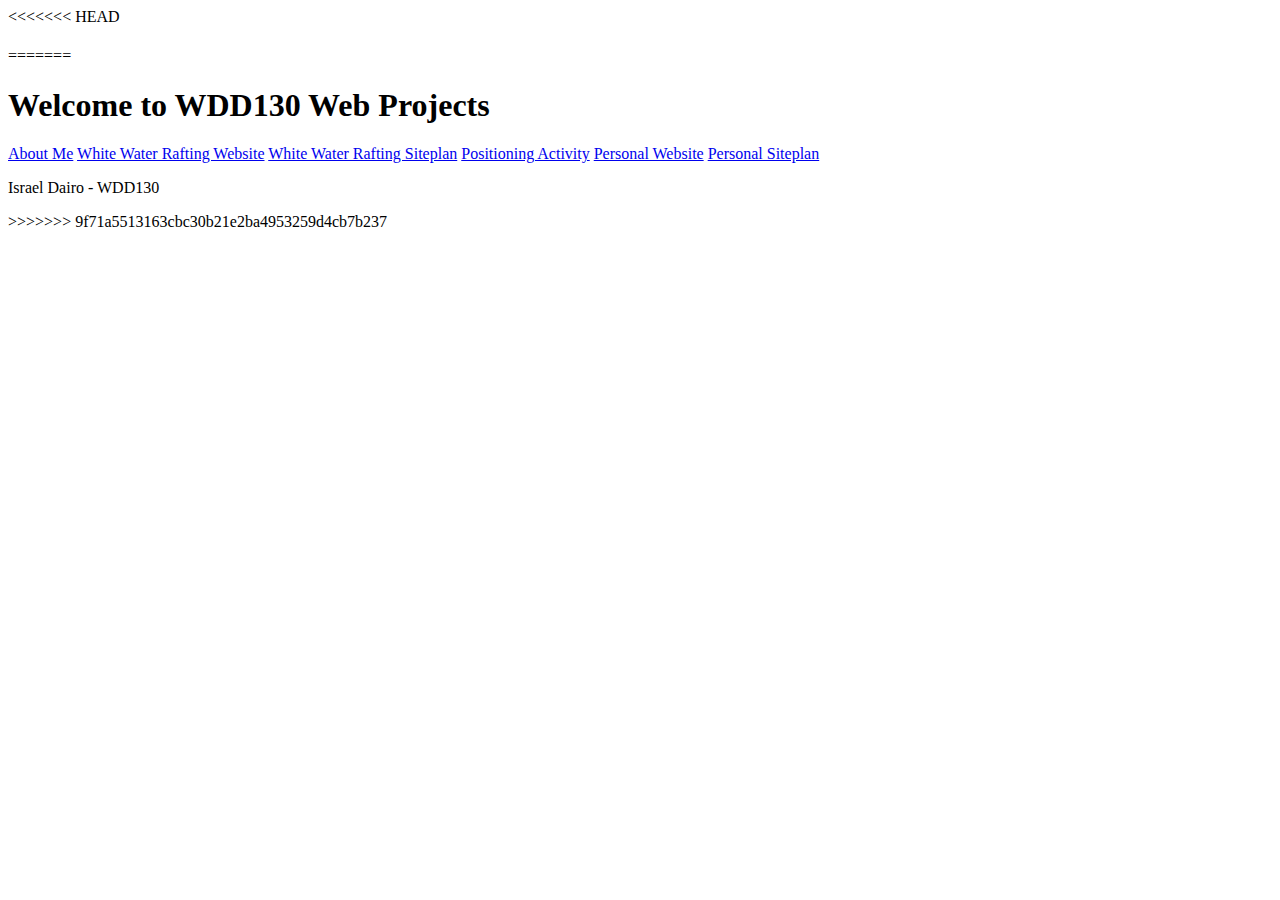
<file: index.html>
<<<<<<< HEAD
<!DOCTYPE html>
<html lang="en">
<head>
    <meta charset="UTF-8">
    <meta http-equiv="X-UA-Compatible" content="IE=edge">
    <meta name="viewport" content="width=device-width, initial-scale=1.0">
    <title>Document</title>
</head>
<body>
    <h1></h1>
</body>
</html>
=======
<!DOCTYPE html>

<html lang="en">

<head>

<meta charset="UTF-8">

<meta http-equiv="X-UA-Compatible" content="IE=edge">

<meta name="viewport" content="width=device-width, initial-scale=1.0">

<title>WDD130 Home Page</title>

</head>

<body>

<h1>Welcome to WDD130 Web Projects</h1>

<nav>

<a href="aboutme/index.html">About Me</a>

<a href="wwr/index.html">White Water Rafting Website</a>

<a href="wwr/site-plan-rafting.html">White Water Rafting Siteplan</a>

<a href="positioning.html">Positioning Activity</a>

<a href="#">Personal Website</a>

<a href="#">Personal Siteplan</a>

</nav>

<p>Israel Dairo - WDD130</p>

</body>

</html>
>>>>>>> 9f71a5513163cbc30b21e2ba4953259d4cb7b237
</file>
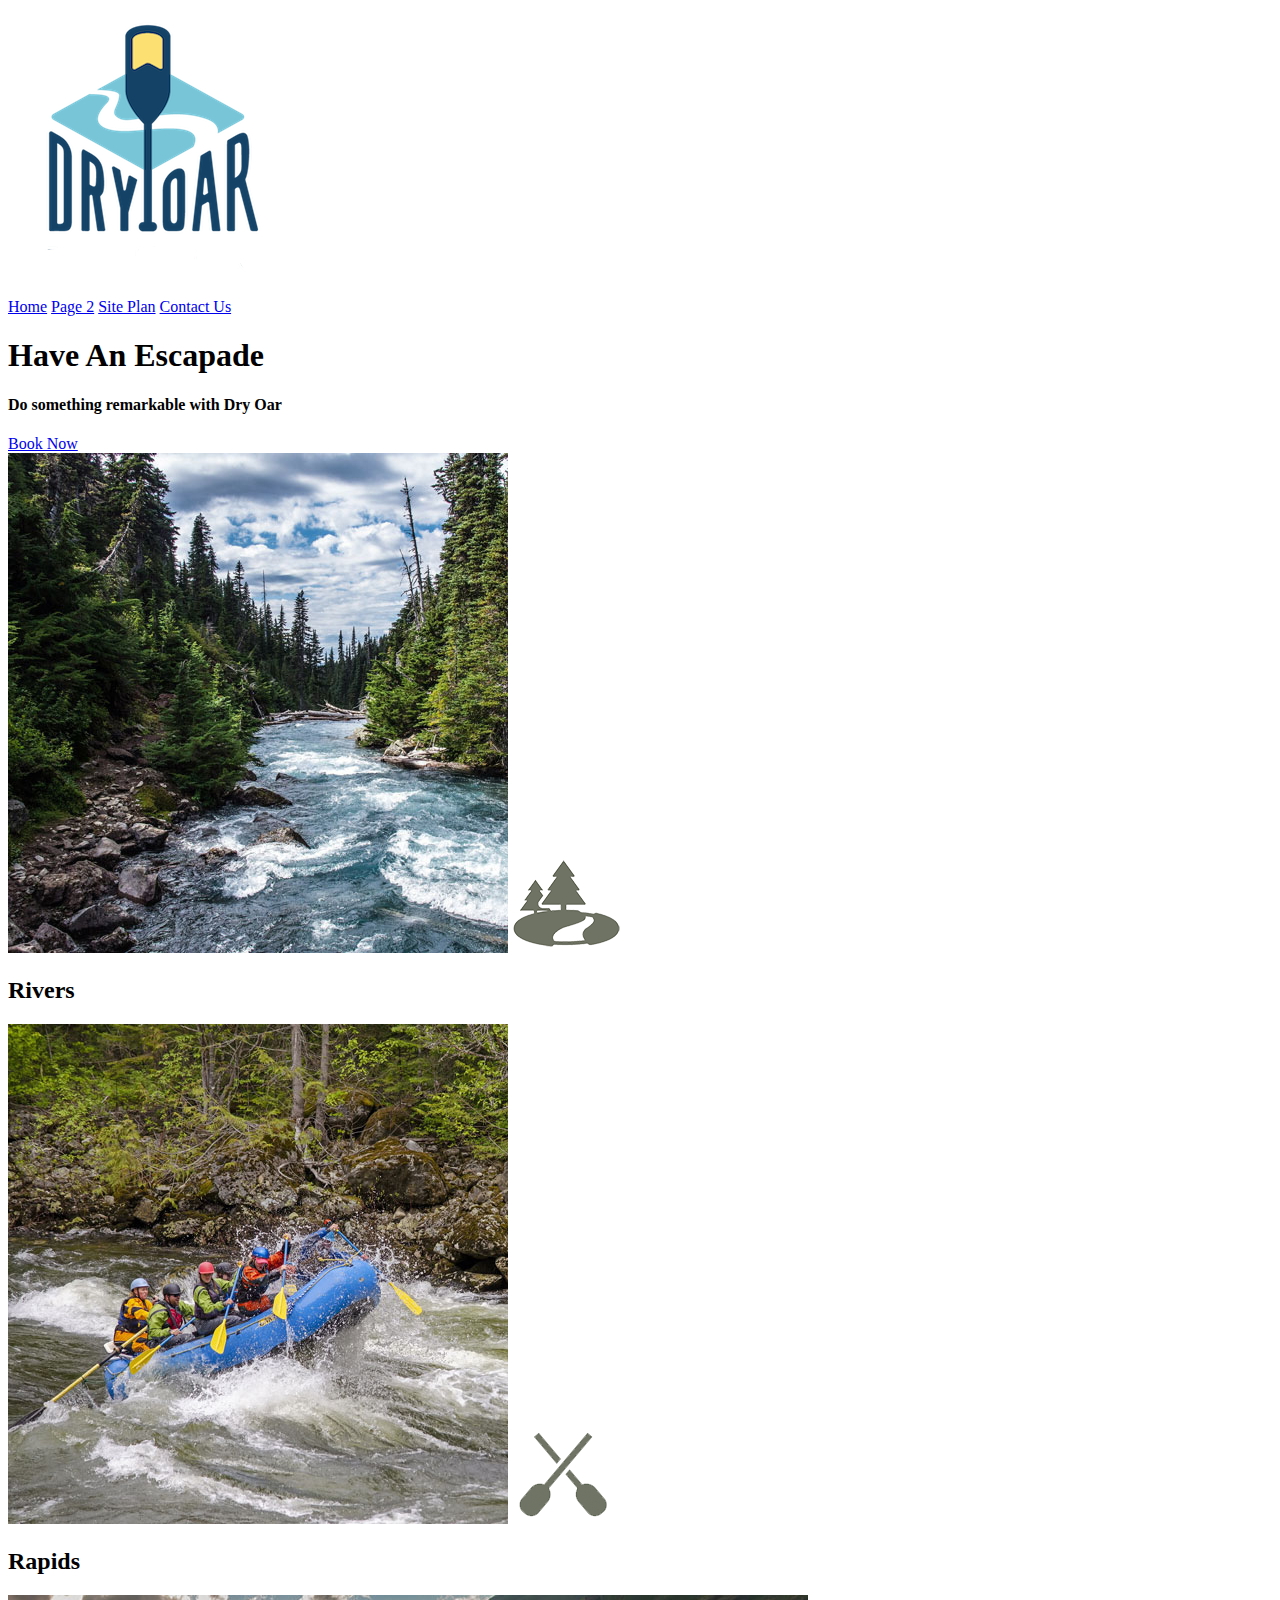
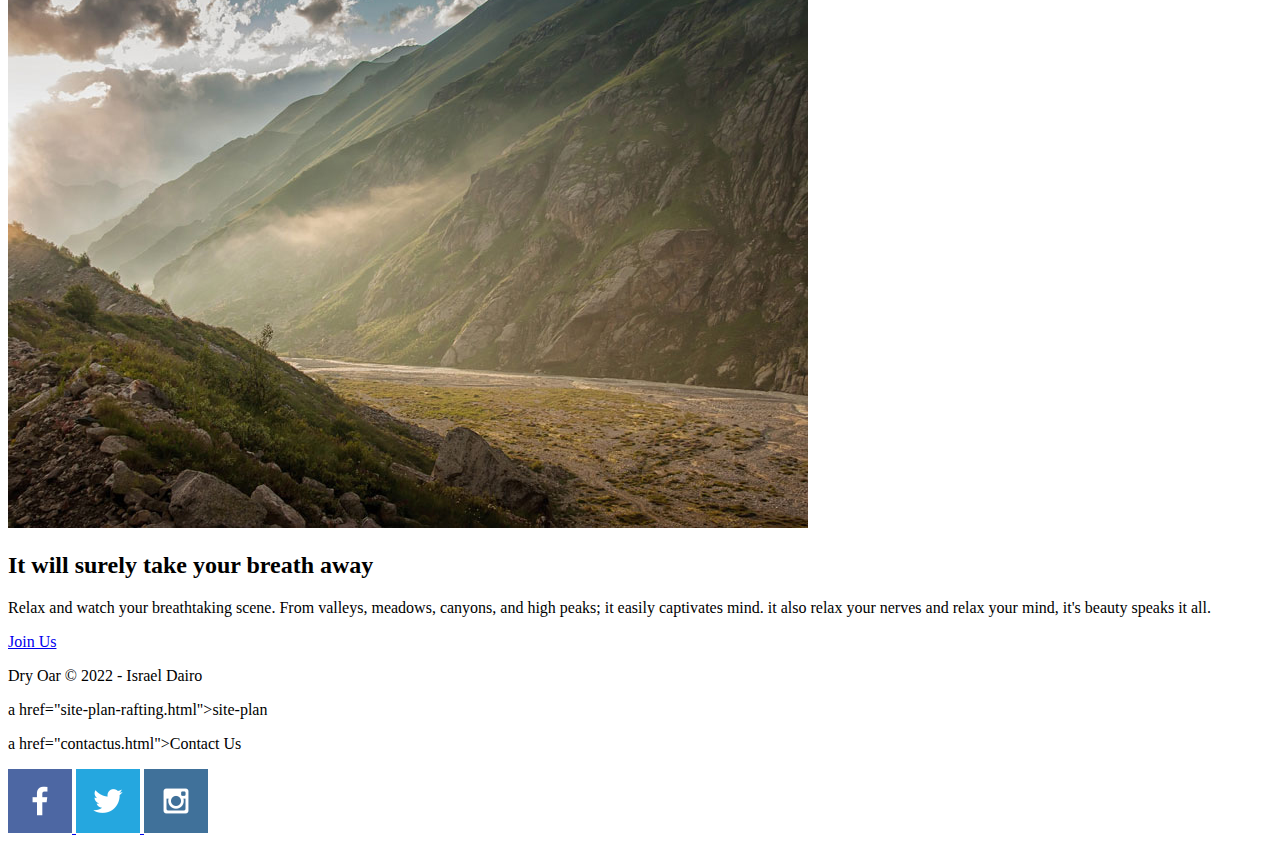
<file: wwr/index.html>
<!DOCTYPE html>
<html lang="en">
<head>
    <meta charset="UTF-8">
    <meta http-equiv="X-UA-Compatible" content="IE=edge">
    <meta name="viewport" content="width=device-width, initial-scale=1.0">
    <title>Whitewater Rafting Vacations | Dry Oar Boating| Home</title>
</head>
<body>
    <header>
        <a id="logo_link" href="index.html">
            <img class="logo" src="images/logo.png" alt="Dry Oar Logo"
        </a>
        <nav>
            <a href="index.html">Home</a> 
            <a href="#">Page 2</a>
            <a href="site-plan-rafting.html">Site Plan</a>
            <a href="contactus.html">Contact Us</a>
        </nav>
    </header>
    <div id="hero-box">
        <div id="hero-img" src="images/hero.png" alt="white water rafting, People's Choice">
            </div>
            <section id="hero-msg">
                <h1 class="home-title">Have An Escapade</h1>
                <h4>Do something remarkable with Dry Oar</h4>
                <div class='button-box'>
                    <a class='book' href="contactus.html">Book Now</a>
                </div>
            </section>
    </div>
   <main class="home-grid">
        <section class="rivers-card">
            <img class="card-img" src="images/rivers.jpg" alt="river in forest">
            <img class="icon" src="images/river_icon.png" alt="river icon">
            <h2>Rivers</h2>
        </section>
        <section class="rapids-card">
            <img class="card-img" src="images/rapids.jpg" alt="rafting boat">
            <img class="icon" src="images/oars.png" alt="oars icon">
            <h2>Rapids</h2>
        </section>
        <img class="mountains" src="images/mountains.jpg" alt="Misty moutains">
        <section class="msg">
            <h2>It  will surely take your breath away</h2>
            <p>Relax and watch your breathtaking scene. From valleys, meadows, canyons, and high peaks; it easily captivates mind. it also relax your nerves and relax your mind, it's beauty speaks it all. </p>
            <a class='join' href="rivers.html">Join Us</a>
        </section>
    </main>
    <footer>
        <p>Dry Oar &copy; 2022 - Israel Dairo</p>
        <p>a href="site-plan-rafting.html">site-plan</a></p>
        <p>a href="contactus.html">Contact Us</a></p>
        <div class="social">
            <a href="http://facebook.com">
                <img src="images/facebook.png" alt="fb icon">
            </a>
            <a href="https://twitter.com">
                <img src="images/twitter.png" alt="twitter icon">
            </a>
            <a href="https://instagram.com">
                <img src="images/instagram.png" alt="instagram icon">
            </a>
        </div>
    </footer>
</file>
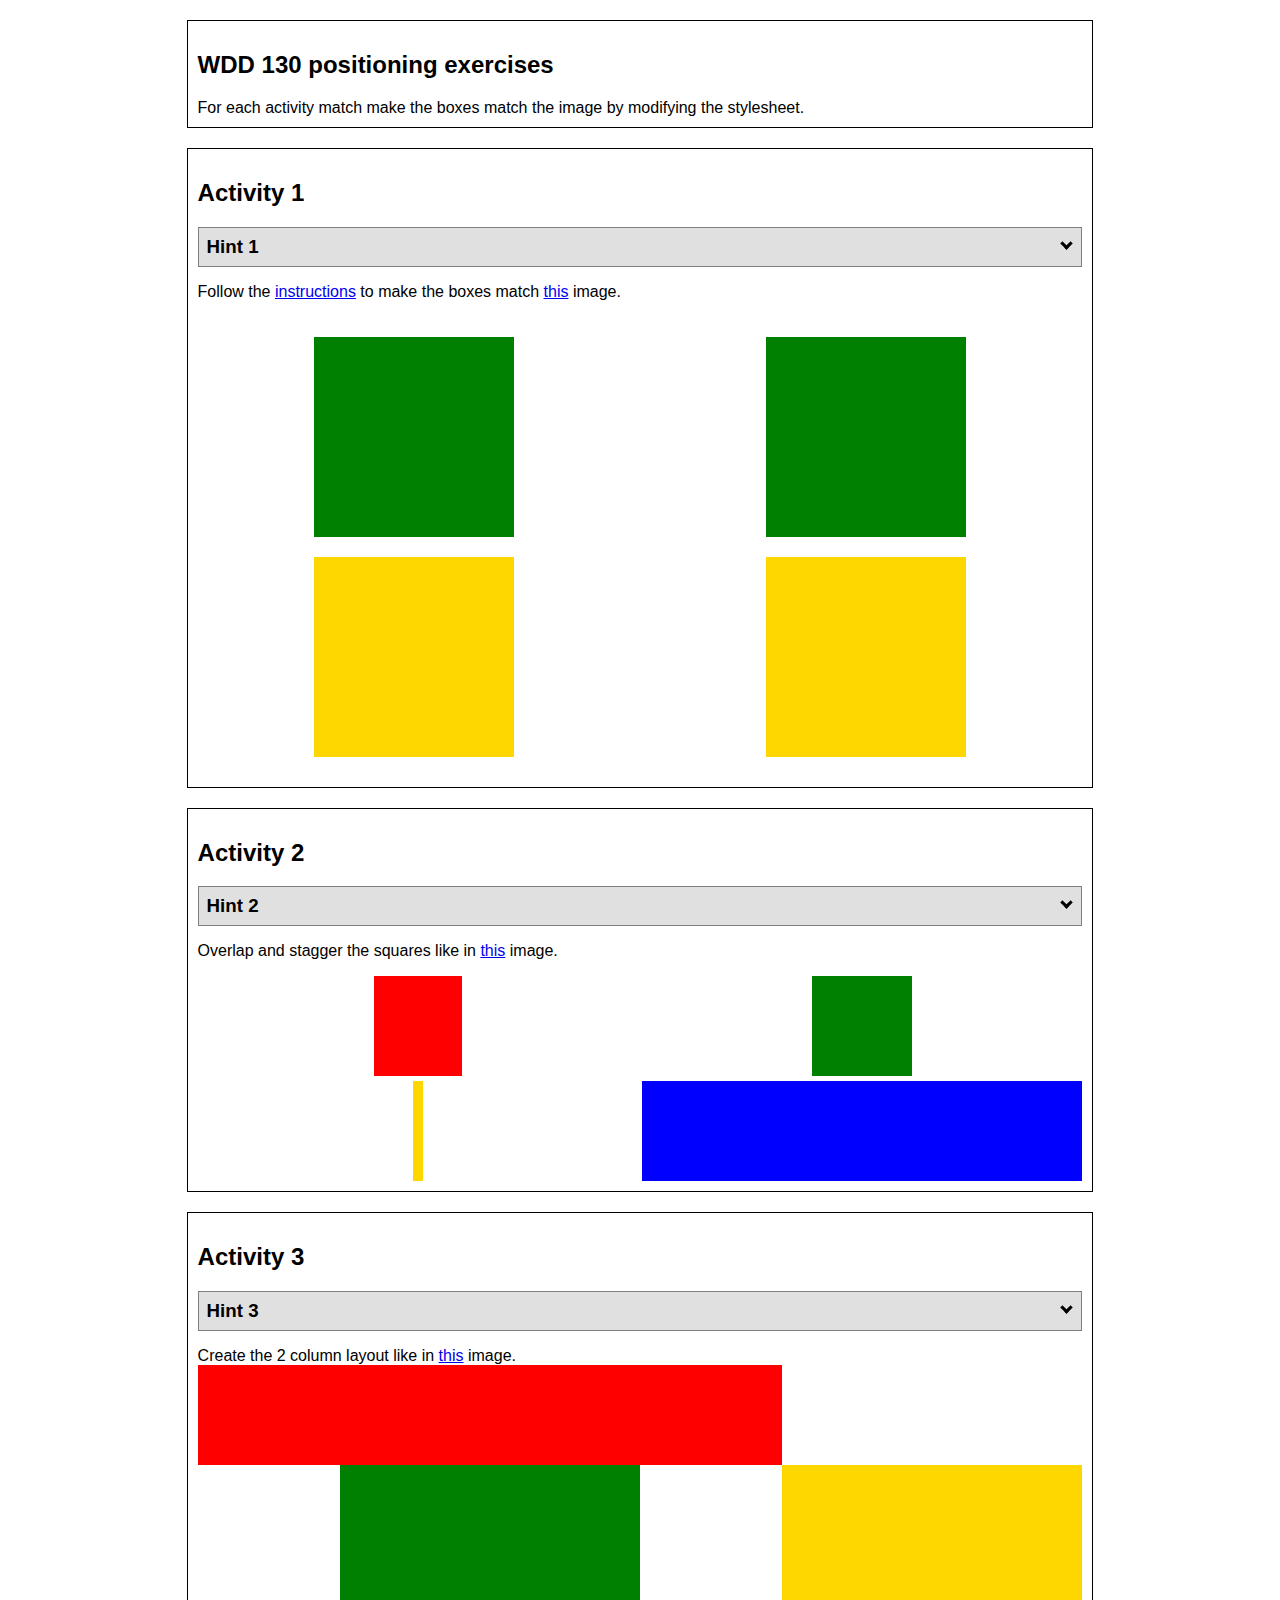
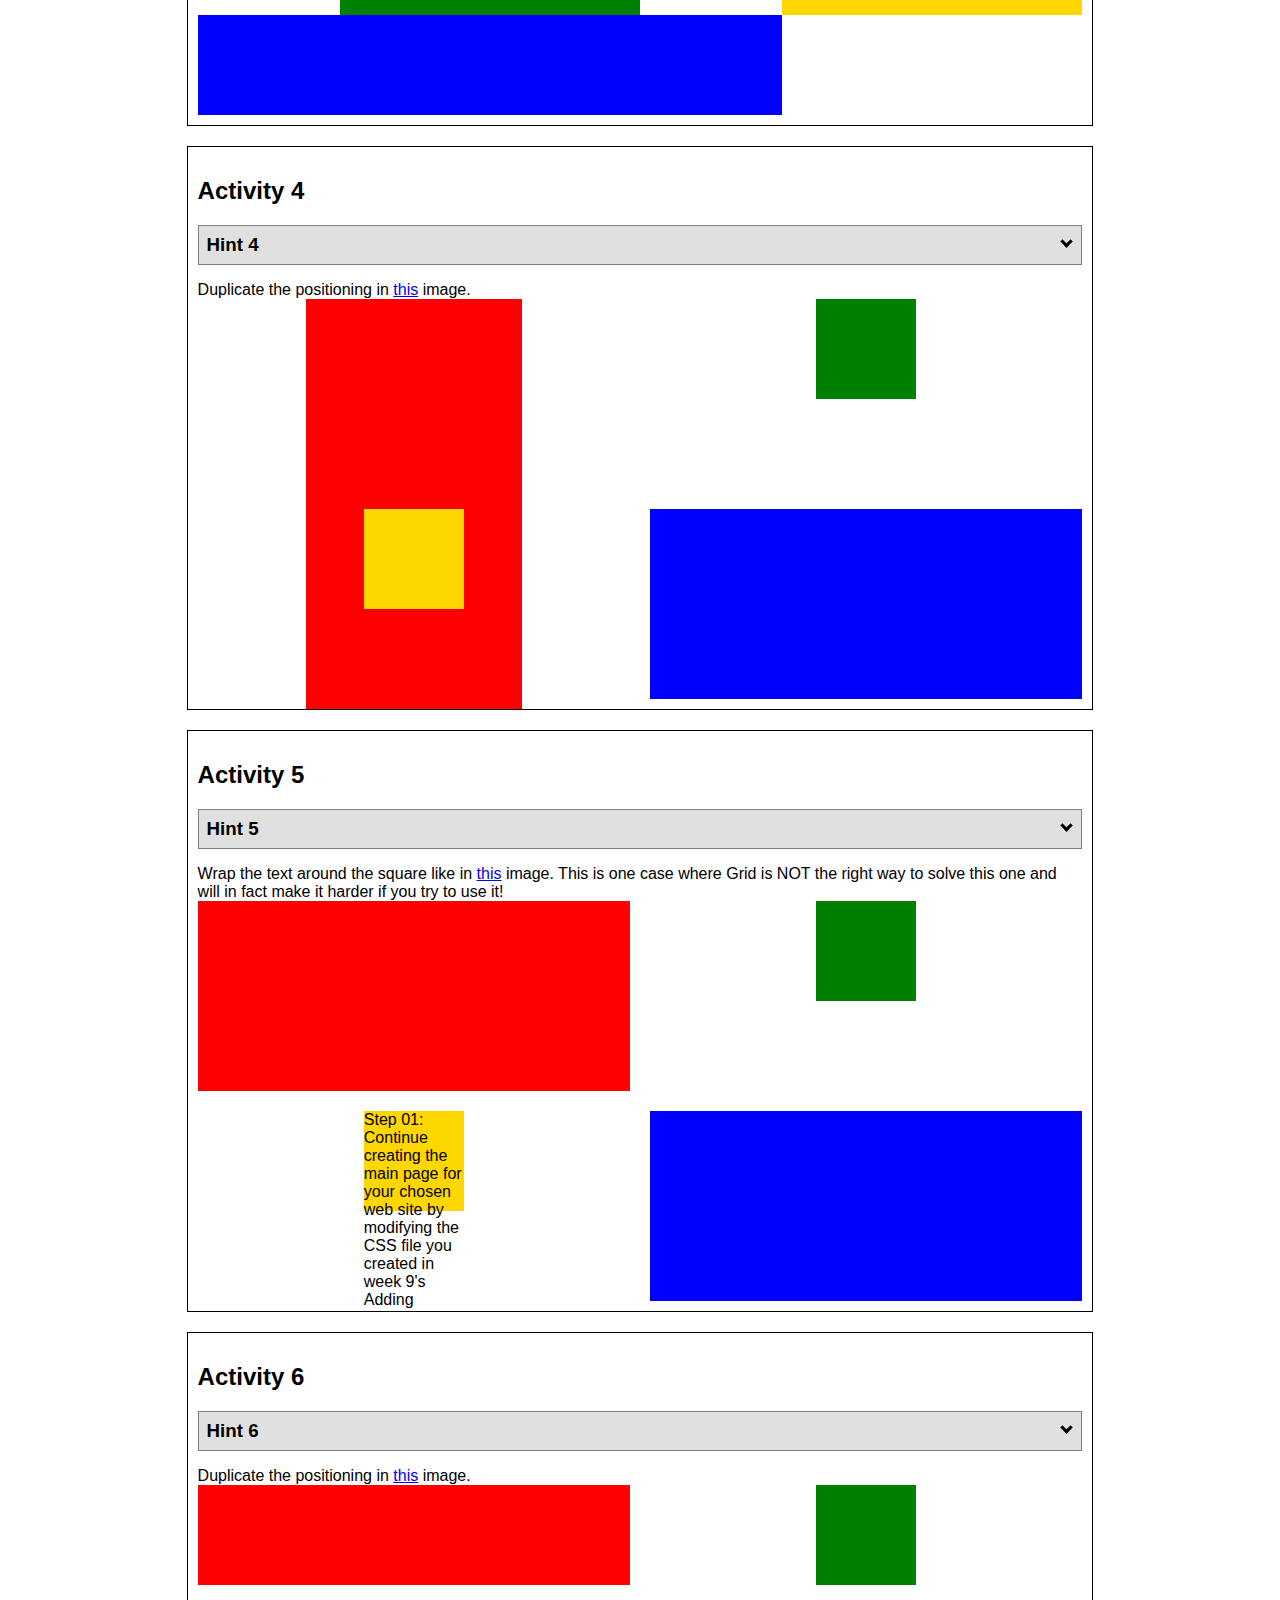
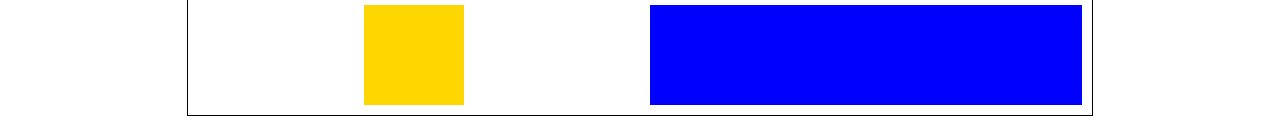
<file: positioning.html>
<!DOCTYPE html>
<html lang="en">
  <head>
    <!-- HTML - Name: positioning.html -->
    <title>Positioning Activity</title>
    <link rel="stylesheet" type="text/css" href="positionstyles.css" />
  </head>
  <body>
    <div class="activity">
      <h2>WDD 130 positioning exercises</h2>
      For each activity match make the boxes match the image by modifying the stylesheet.</div>
    <div class="activity">
      <h2>Activity 1</h2>
      <section class="hint"><input type="checkbox" ><i></i> <h3>Hint 1</h3><div><p>Check out the <a href="https://byui-wdd.github.io/wdd130/activities/w06-css-positioning.html" target="_blank">activity instructions</a> in Ilearn!</p></div></section>
      <p>Follow the <a href="https://byui-wdd.github.io/wdd130/activities/w06-css-positioning.html" target="_blank">instructions</a> to make the boxes match  <a href="https://byui-wdd.github.io/wdd130/images/example1.png" target="_blank">this</a> image.</p>
      <div class="content1" >
        <div class="red1" ></div>
        <div class="green1" ></div>
        <div class="green1" ></div>
        <div class="yellow1"></div>
        <div class="yellow1"></div>
        <div class="blue1"></div>
      </div>
    </div>
    <div class="activity">
      <h2>Activity 2</h2>
      <section class="hint"><input type="checkbox" > <h3>Hint 2</h3><i></i><div><p>Remember that the best way to shift elements around slightly on the page is with Margins.  You could also use Grid.  Either would work for this. If you choose margin, you can use a <em>negative</em> margin. (ie margin-top: -20px;)</p><h4>Properties used:</h4><ul><li>margin-top, margin-left</li><li>...or...</li><li>grid-template-columns: 50px 50px 50px 50px 50px </li></ul></div></section>
      <p>Overlap and stagger the squares like in <a href="https://byui-wdd.github.io/wdd130/images/example2.png" target="_blank">this</a> image.</p>
      <div class="content2" >
        <div class="red2" ></div>
        <div class="green2" ></div>
        <div class="yellow2"></div>
        <div class="blue2"></div>
      </div>
    </div>
    <div class="activity">
      <h2>Activity 3</h2>
      <section class="hint"><input type="checkbox" > <h3>Hint 3</h3><i></i><div><p>This one is going to be best solved with CSS Grid. Remember to make the boxes the right width first...then start moving them around. </p><h4>Properties used:</h4><ul><li>display:grid;</li><li>grid-template-columns:</li><li>grid-column-gap:</li>
        <li>grid-column:</li>  </ul></div></section>
      Create the 2 column layout like in <a href="https://byui-wdd.github.io/wdd130/images/example3.png" target="_blank">this</a>  image.
      <div class="content3" >
        <div class="red3" ></div>
        <div class="green3" ></div>
        <div class="yellow3"></div>
        <div class="blue3"></div>
      </div>
    </div>
    <div class="activity">
      <h2>Activity 4</h2>
      <section class="hint"><input type="checkbox" > <h3>Hint 4</h3><i></i><div><p>For the others we have been primarily concerned with width. For this one you will need to adjust height as well. </p><h4>Properties used:</h4><ul><li>display:grid;</li><li>grid-template-columns:</li><li>grid-row:</li></ul></div></section>
      Duplicate the positioning in <a href="https://byui-wdd.github.io/wdd130/images/example4.png" target="_blank">this</a> image. 
      <div class="content4" >
        <div class="red4" ></div>
        <div class="green4" ></div>
        <div class="yellow4"></div>
        <div class="blue4"></div>
      </div>
    </div>

    <div class="activity">
      <h2>Activity 5</h2>
      <section class="hint"><input type="checkbox" > <h3>Hint 5</h3><i></i><div><p>Grid is <strong>not</strong> the right way to do this.  In fact there is only one way to really do that...and that is with float. Remember that we float the thing we want the text to wrap around.  Also remember to start by making all the shapes the right size and shape.</p><h4>Properties used:</h4><ul><li>float: left;</li></ul></div></section>
      Wrap the text around the square like in <a href="https://byui-wdd.github.io/wdd130/images/example5.png" target="_blank">this</a> image. This is one case where Grid is NOT the right way to solve this one and will in fact make it harder if you try to use it!
      <div class="content5" >
        <div class="red5" ></div>
        <div class="green5" ></div>
        <div class="yellow5">Step 01: Continue creating the main page for your chosen web site by modifying the CSS file you created in week 9's Adding Classes and IDs to Your Website assignment. This week, you will position all of the content on your main page using the CSS positioning techniques taught in KhanAcademy. When you are done, your webpage layout should reflect what you outlined in the wireframe you designed in the assignment Your Own Site Diagram and Wireframe in week 3. <br />
          If you have changed your mind on how you want the content of your main page laid out, take an opportunity to update your wireframe before completing this assignment (it is much easier to experiment with different layouts in a wireframe than it is to do so by modifying the CSS). Also, if you find that you are having trouble with using CSS positioning, feel free to review the concepts at the learn layout site: http://learnlayout.com/. You should be able to apply these principles to your site. For futher help, refer back to the Max Design site used in the beginning of the course for an example of how to implement your site design.</div>
        <div class="blue5"></div>
      </div>
    </div>
    <div class="activity">
      <h2>Activity 6</h2>
      <section class="hint"><input type="checkbox" > <h3>Hint 6</h3><i></i><div><p>This one is all about visualizing the grid behind the layout. If you are having a hard time doing that first: all the sizes are even multiples of 100, and second here is another example with the lines drawn: <a href="https://byui-wdd.github.io/wdd130/images/example6-hint.png" target="_blank">example 6 with lines</a>. For this one you will find it easiest if you use px for the column width. You can also use <kbd>z-index</kbd> to control the element layering.    </p><h4>Properties used:</h4><ul><li>display:grid;</li><li>grid-template-columns:</li><li>grid-column:</li><li>grid-row:</li><li><a href="https://www.w3schools.com/cssref/pr_pos_z-index.asp" target="_blank">z-index:</a></li></ul></div></section>
      Duplicate the positioning in <a href="https://byui-wdd.github.io/wdd130/images/example6.png" target="_blank">this</a> image.
      <div class="content6" >
        <div class="red6" ></div>
        <div class="green6" ></div>
        <div class="yellow6"></div>
        <div class="blue6"></div>
      </div>
    </div>
  </body>
</html>
</file>
<file: positionstyles.css>
/* CSS - Name: "positionstyles.css" */
/* Activity 1 styles */
.content1 {
  /* This is the parent of the activity 1 boxes. */
  display: grid;
  grid-template-columns: 1fr 1fr;
  justify-items: center;
  grid-gap: 20px
}
.red1 { 
  width: 100%; 
  height: 100%; 
  background-color: red; 
  grid-column: 1/3;

} 
.green1 {
  width: 200px; 
  height: 200px; 
  background-color: green; 

} 
.yellow1 {
  width: 200px; 
  height: 200px; 
  background-color: gold; 
} 
.blue1 {
  width: 100%; 
  height: 100%; 
  background-color: blue; 
  grid-column: 1/3;
} 
/* Activity 2 styles */ 
.content2 {
  /* This is the parent of the activity 2 boxes. */
  display: grid;
  grid-template-columns: 1fr 1fr;
  justify-items: center;
   grid-gap: 5px;
}
.red2 {
  width: 20%; 
  height: 100%; 
  background-color: red; 
  
} 
.green2 { 
  width: 100px; 
  height: 100px; 
  background-color: green; 
} 
.yellow2 {
  width: 10px; 
  height: 100px; 
  background-color: gold; 
} 
.blue2 {
  width: 100%; 
  height: 100%; 
  background-color: blue; 
} 
/* Activity 3 styles */ 
.content3 {
  /* This is the parent of the activity 3 boxes. */
  display: grid;
  grid-template-columns: 25fr 1fr;
  justify-items: center;
}
.red3 {
  width: 100%; 
  height: 100px; 
  background-color: red; 
} 
.green3 {
  width: 300px; 
  height: 150px; 
  background-color: green;
  grid-column: 1/2;
} 
.yellow3 {
  width: 300px; 
  height: 150px; 
  background-color: gold; 
  
} 
.blue3 {
  width: 100%;
  height: 100px; 
  background-color: blue; 
} 
/* Activity 4 styles */ 
.content4 {
  /* This is the parent of the activity 4 boxes. */
  display: grid;
  grid-template-columns: 1fr 1fr;
  justify-items: center;
  grid-gap: 20px;
  height: 400px;
}
.red4 {
  width: 50%; 
  height: 300%; 
  background-color: red; 
  grid-column: 1/2;
} 
.green4 {
  width: 100px; 
  height: 100px; 
  background-color: green; 
} 
.yellow4 {
  width: 100px; 
  height: 100px; 
  background-color: gold; 
} 
.blue4 {
  width: 100%; 
  height: 100%; 
  background-color: blue; 
} 
/* Activity 5 styles */ 
.content5 {
  /* This is the parent of the activity 5 boxes. */
  display: grid;
  grid-template-columns: 1fr 1fr;
  justify-items: center;
  grid-gap: 20px;
  height: 400px;
}
.red5 { 
  width: 100%; 
  height: 100%; 
  background-color: red; 
} 
.green5 { 
  width: 100px; 
  height: 100px; 
  background-color: green; 

} 
.yellow5 {
  width: 100px; 
  height: 100px; 
  background-color: gold; 

} 
.blue5 {
  width: 100%; 
  height: 100%; 
  background-color: blue; 
} 
/* Activity 6 styles */ 
.content6 {
  /* This is the parent of the activity 6 boxes. */
  display: grid;
  grid-template-columns: 1fr 1fr;
  justify-items: center;
  grid-gap: 20px;
}
.red6 {
  width: 100%; 
  height: 100%; 
  background-color: red; 
} 
.green6 {
  width: 100px; 
  height: 100px; 
  background-color: green; 
} 
.yellow6 {
  width: 100px; 
  height: 100px; 
  background-color: gold; 
} 
.blue6 {
  width: 100%; 
  height: 100%; 
  background-color: blue; 
} 


/* Do not make any changes below here */
.activity {
  width: 70%; 
  margin: 20px auto; 
  font-family: Arial, sans-serif; 
  border: 1px solid black; 
  padding: 10px; 
  clear:both; 
  overflow: auto;
} 

.hint {
  border: 1px solid grey;
  background: #e0e0e0;
  padding: .5em;
  position: relative;
  margin: 1em 0;
}
.hint h3 {
  margin: 0;
}
.hint:hover {
  background: #d0d0d0;
}
.hint > div {
  display: none;
}

.hint input[type=checkbox] {
  position: absolute;
  width: 100%;
  height: 100%;
  opacity: 0;
  z-index: 1;
  cursor: pointer;
}

.hint input[type=checkbox]:checked ~ div {
  display: block;
}

.hint i {
  position: absolute;
  transform: translate(-6px, 0);
  margin-top: 16px;
  right: 10px;
  top: -3px;
}
.hint i:before, .hint i:after {
  content: "";
  position: absolute;
  background-color: black;
  width: 3px;
  height: 9px;
}
.hint i:before {
  transform: translate(2px, 0) rotate(45deg);
}
.hint i:after {
  transform: translate(-2px, 0) rotate(-45deg);
}

.hint input[type=checkbox]:checked ~ i:before {
  transform: translate(-2px, 0) rotate(45deg);
}
.hint input[type=checkbox]:checked ~ i:after {
  transform: translate(2px, 0) rotate(-45deg);
}
.hint a {
  position: relative;
  z-index: 1;
}
</file>
